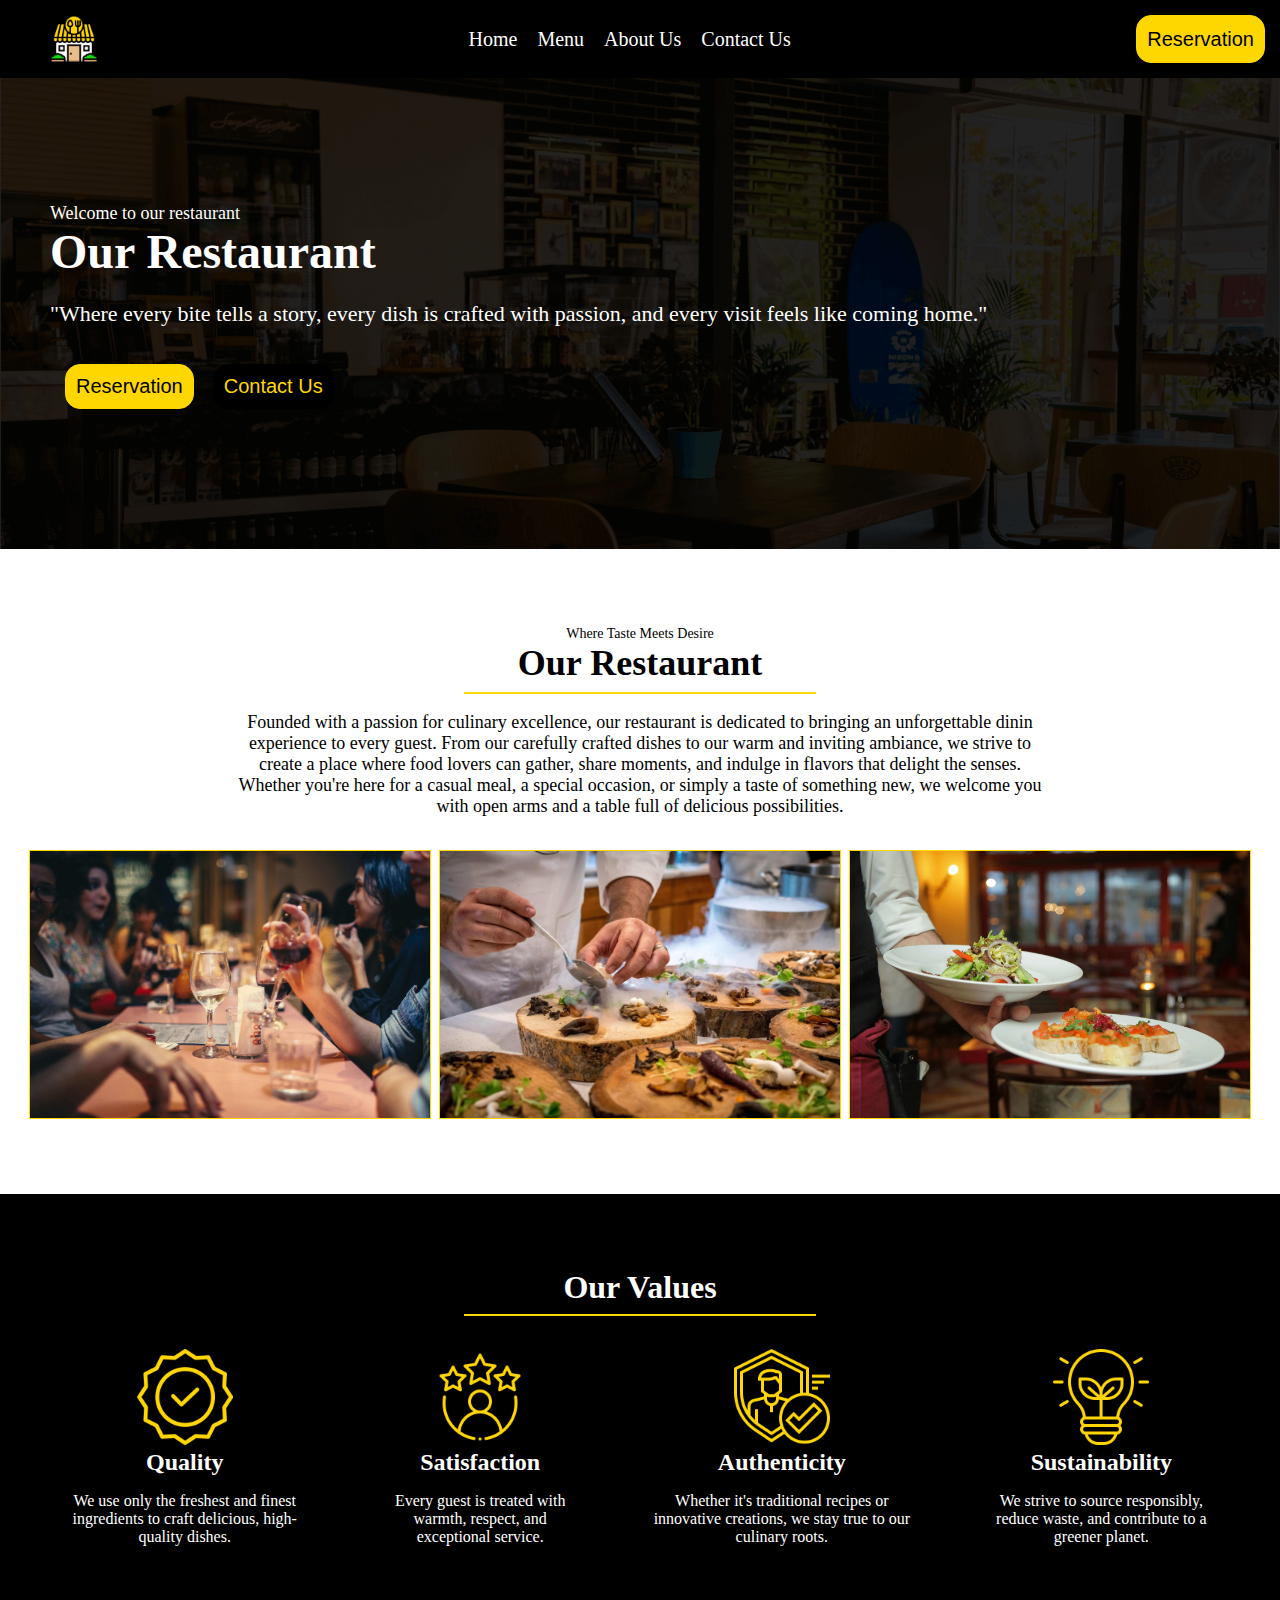
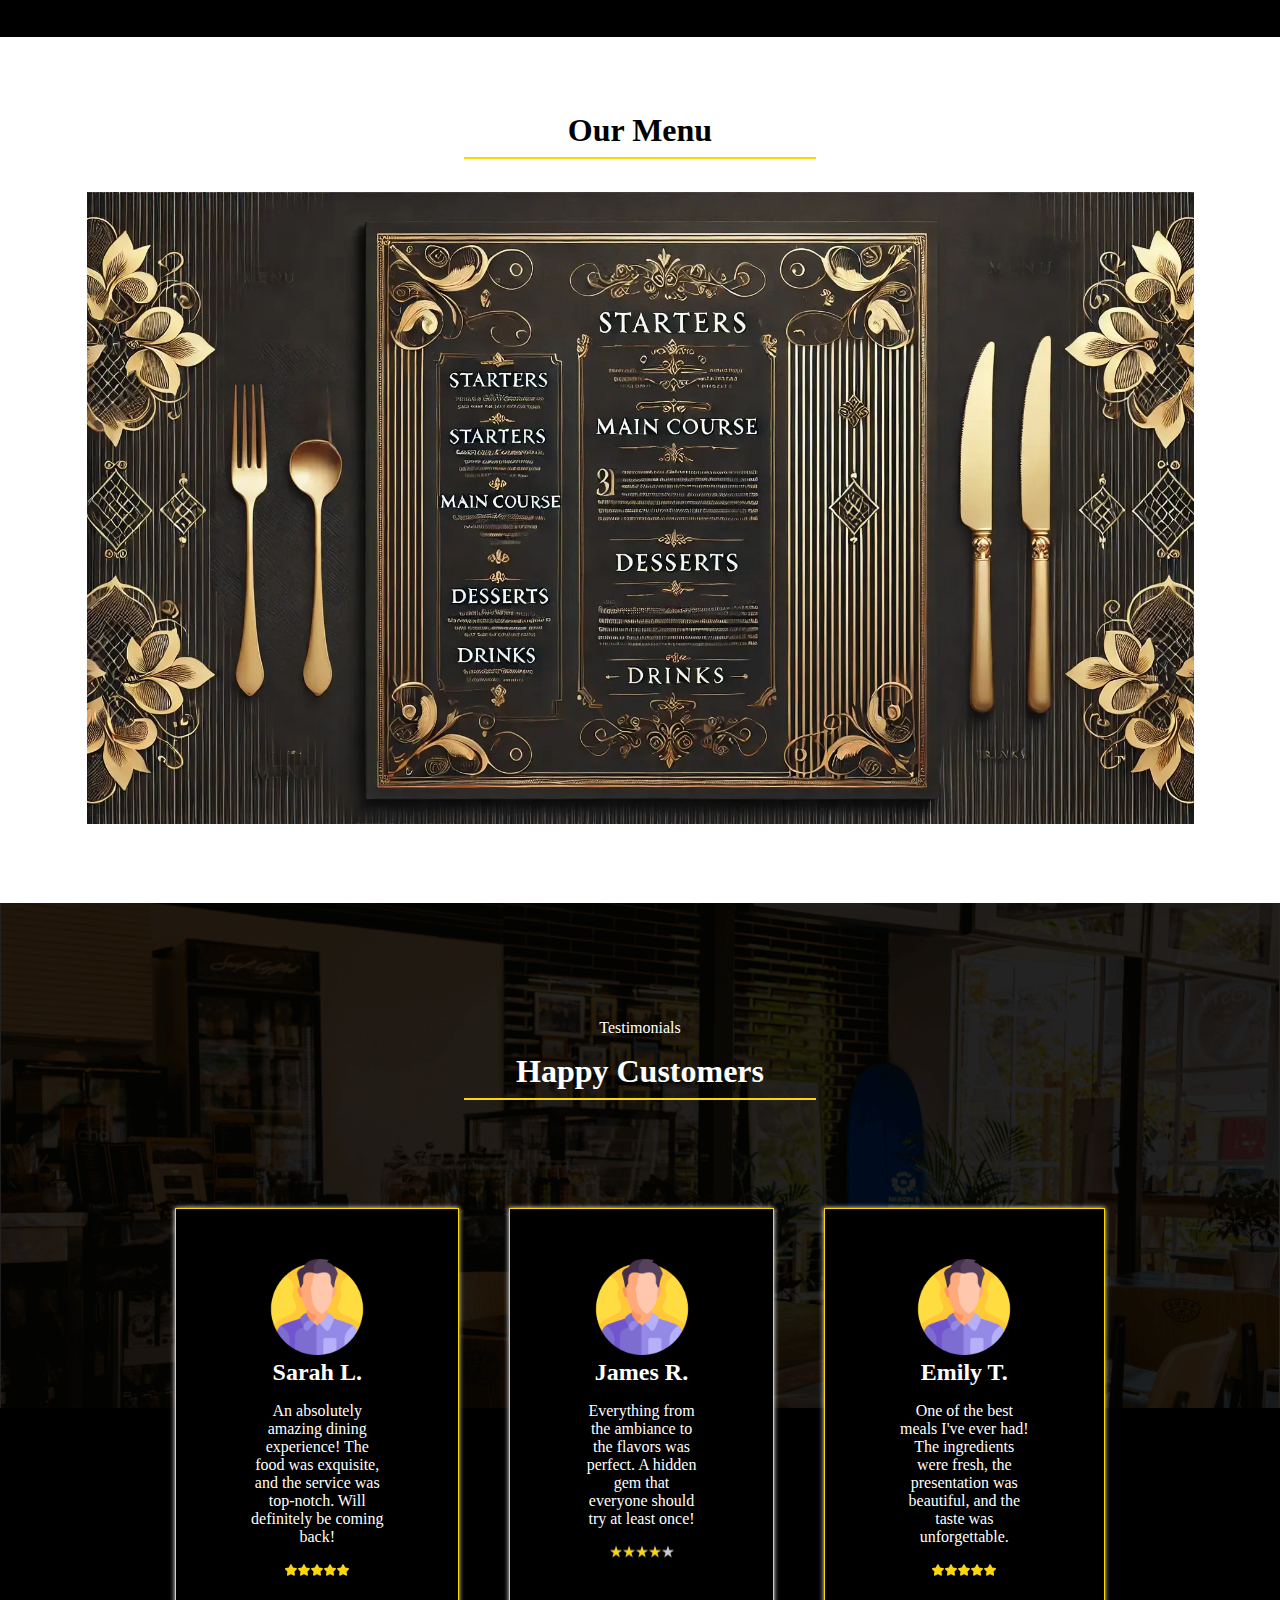
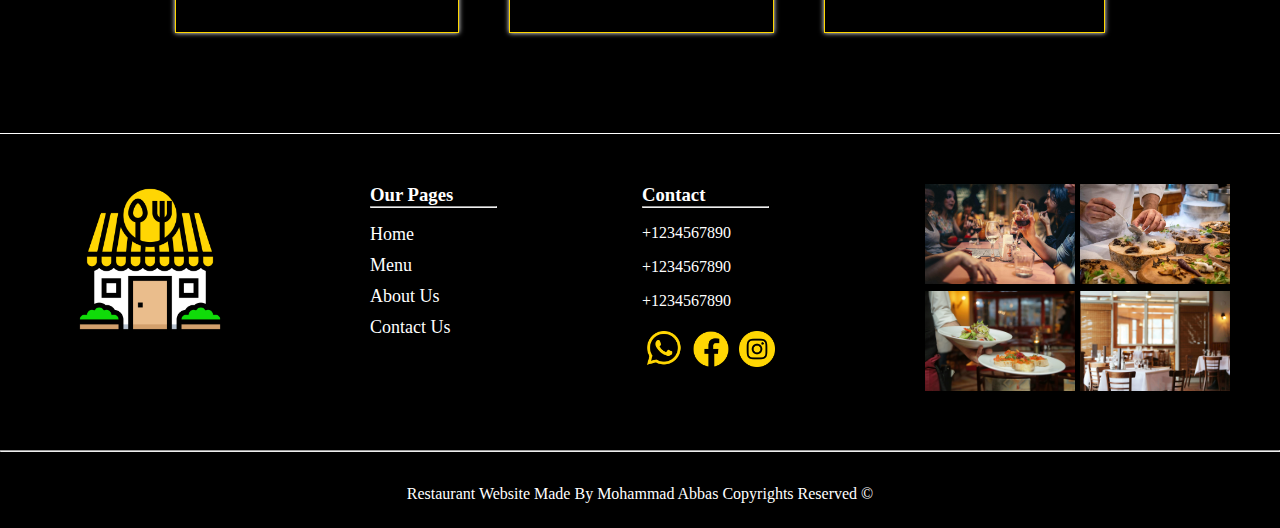
<file: index.html>
<!DOCTYPE html>
<html lang="en">

<head>
    <meta charset="UTF-8">
    <meta name="viewport" content="width=device-width, initial-scale=1.0">
    <title>Restaurant</title>
    <link rel="shortcut icon" href="Images/Site Icon.png" type="image/png">
    <link rel="stylesheet" href="style.css">
    <link rel="stylesheet" href="index.css">

</head>

<body>

    <header id="main-header"></header>

    <main>

        <div id="preloader">
            <div class="loader"></div>
        </div>

        <div id="reservation-popup"></div>


        <div id="home-main" class="main-div">
            <span>Welcome to our restaurant</span>
            <h1>Our Restaurant</h1>
            <p>"Where every bite tells a story, every dish is crafted with passion, and every
                visit feels like coming home."</p>
            <button id="res-btn">Reservation</button>
            <a href="contact.html" target="_blank" id="res-btn-link"><button id="contact-btn">Contact Us</button></a>
        </div>

        <div id="home">
            <div id="home-intro">
                <span>Where Taste Meets Desire</span>
                <h1>Our Restaurant</h1>
                <hr>
                <p>Founded with a passion for culinary
                    excellence, our
                    restaurant is dedicated to bringing an unforgettable dinin experience to every guest. From our
                    carefully crafted
                    dishes to our warm and inviting ambiance, we strive to create a place where food lovers can gather,
                    share
                    moments, and indulge in flavors that delight the senses. Whether you're here for a casual meal, a
                    special
                    occasion, or simply a taste of something new, we welcome you with open arms and a table full of
                    delicious
                    possibilities.</p>
            </div>
            <div id="images-flex">
                <img src="Images/Restaurant Img 1.jpg" alt="Restaurant Image" id="flex-img" loading="lazy">
                <img src="Images/Restaurant Img 2.jpg" alt="Restaurant Image" id="flex-img" loading="lazy">
                <img src="Images/Restaurant Img 3.jpg" alt="Restaurant Image" id="flex-img" loading="lazy">
            </div>
        </div>

        <div id="values">
            <h1>Our Values</h1>
            <hr>
            <div id="values-cards">
                <div id="value-card">
                    <img src="Images/Quality.png" alt="Quality" width="96px" loading="lazy">
                    <h1>Quality</h1>
                    <p>We use only the freshest and finest ingredients to craft delicious, high-quality dishes.</p>
                </div>
                <div id="value-card">
                    <img src="Images/Customer Satisfaction.png" alt="Customer Satisfaction" width="96px" loading="lazy">
                    <h1>Satisfaction</h1>
                    <p>Every guest is treated with warmth, respect, and exceptional service.</p>
                </div>
                <div id="value-card">
                    <img src="Images/Authenticity.png" alt="Authenticity" width="96px" loading="lazy">
                    <h1>Authenticity</h1>
                    <p>Whether it's traditional recipes or innovative creations, we stay true to our culinary roots.</p>
                </div>
                <div id="value-card">
                    <img src="Images/Sustainability.png" alt="Sustainability" width="96px" loading="lazy">
                    <h1>Sustainability</h1>
                    <p>We strive to source responsibly, reduce waste, and contribute to a greener planet.</p>
                </div>
            </div>
        </div>

        <div id="menu-sec">
            <h1>Our Menu</h1>
            <hr>
            <img src="Images/Menu.webp" alt="Menu" loading="lazy">
        </div>

        <div id="testimonials-container">
            <p>Testimonials</p>
            <h1>Happy Customers</h1>
            <hr>
        </div>

        <div class="testimonials">
            <div class="testimonial left">
                <img src="Images/User.png" alt="User" width="96px" loading="lazy">
                <h1>Sarah L.</h1>
                <p>An absolutely amazing dining experience! The food was exquisite, and the service was top-notch. Will
                    definitely be coming back!</p>
                <img src="Images/Rating 1.png" alt="Rate" loading="lazy">
            </div>
            <div class="testimonial middle">
                <img src="Images/User.png" alt="User" width="96px" loading="lazy">
                <h1>James R.</h1>
                <p>Everything from the ambiance to the flavors was perfect. A hidden gem that everyone should try at
                    least once!</p>
                <img src="Images/Rating 2.png" alt="Rate" loading="lazy">
            </div>
            <div class="testimonial right">
                <img src="Images/User.png" alt="User" width="96px" loading="lazy">
                <h1>Emily T.</h1>
                <p>One of the best meals I've ever had! The ingredients were fresh, the presentation was beautiful, and
                    the taste was unforgettable.</p>
                <img src="Images/Rating 1.png" alt="Rate" loading="lazy">
            </div>
        </div>
    </main>

    <footer id="main-footer"></footer>

    <script src="page-functionality.js"></script>

</body>

</html>
</file>
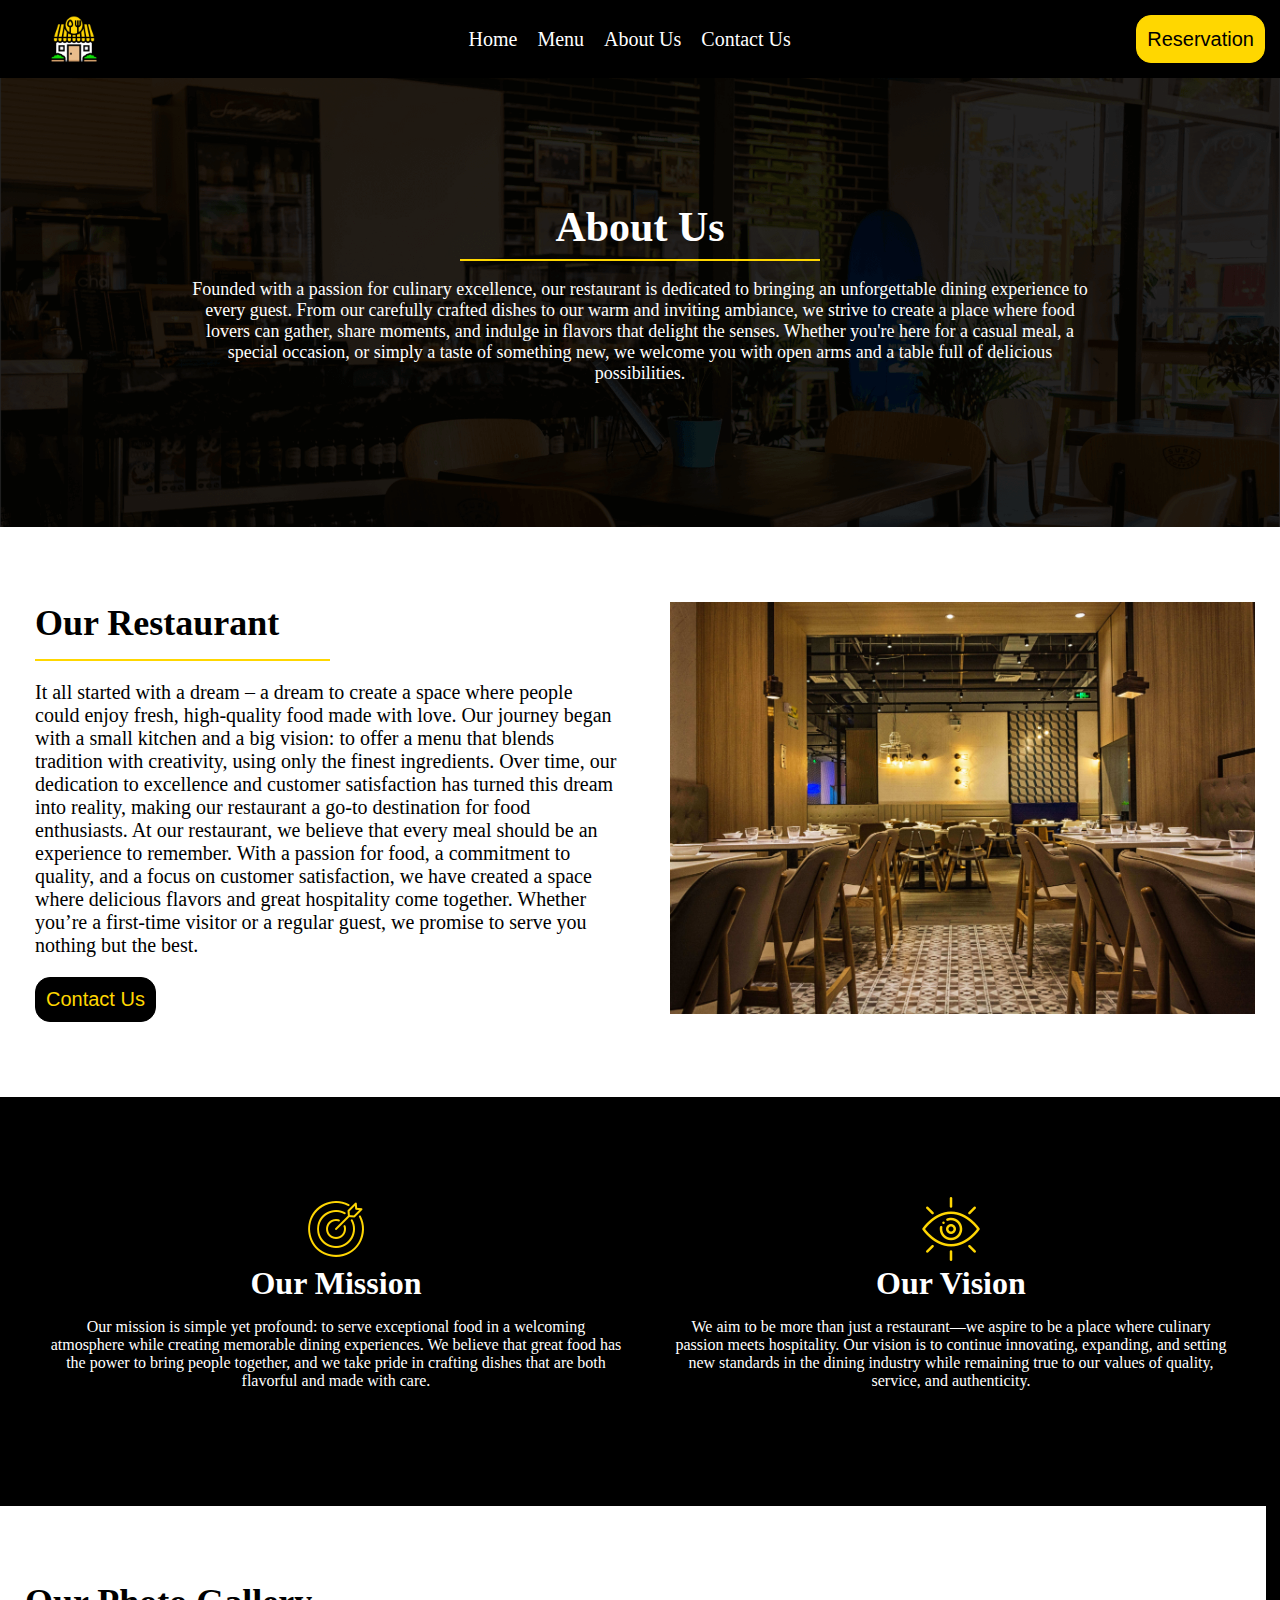
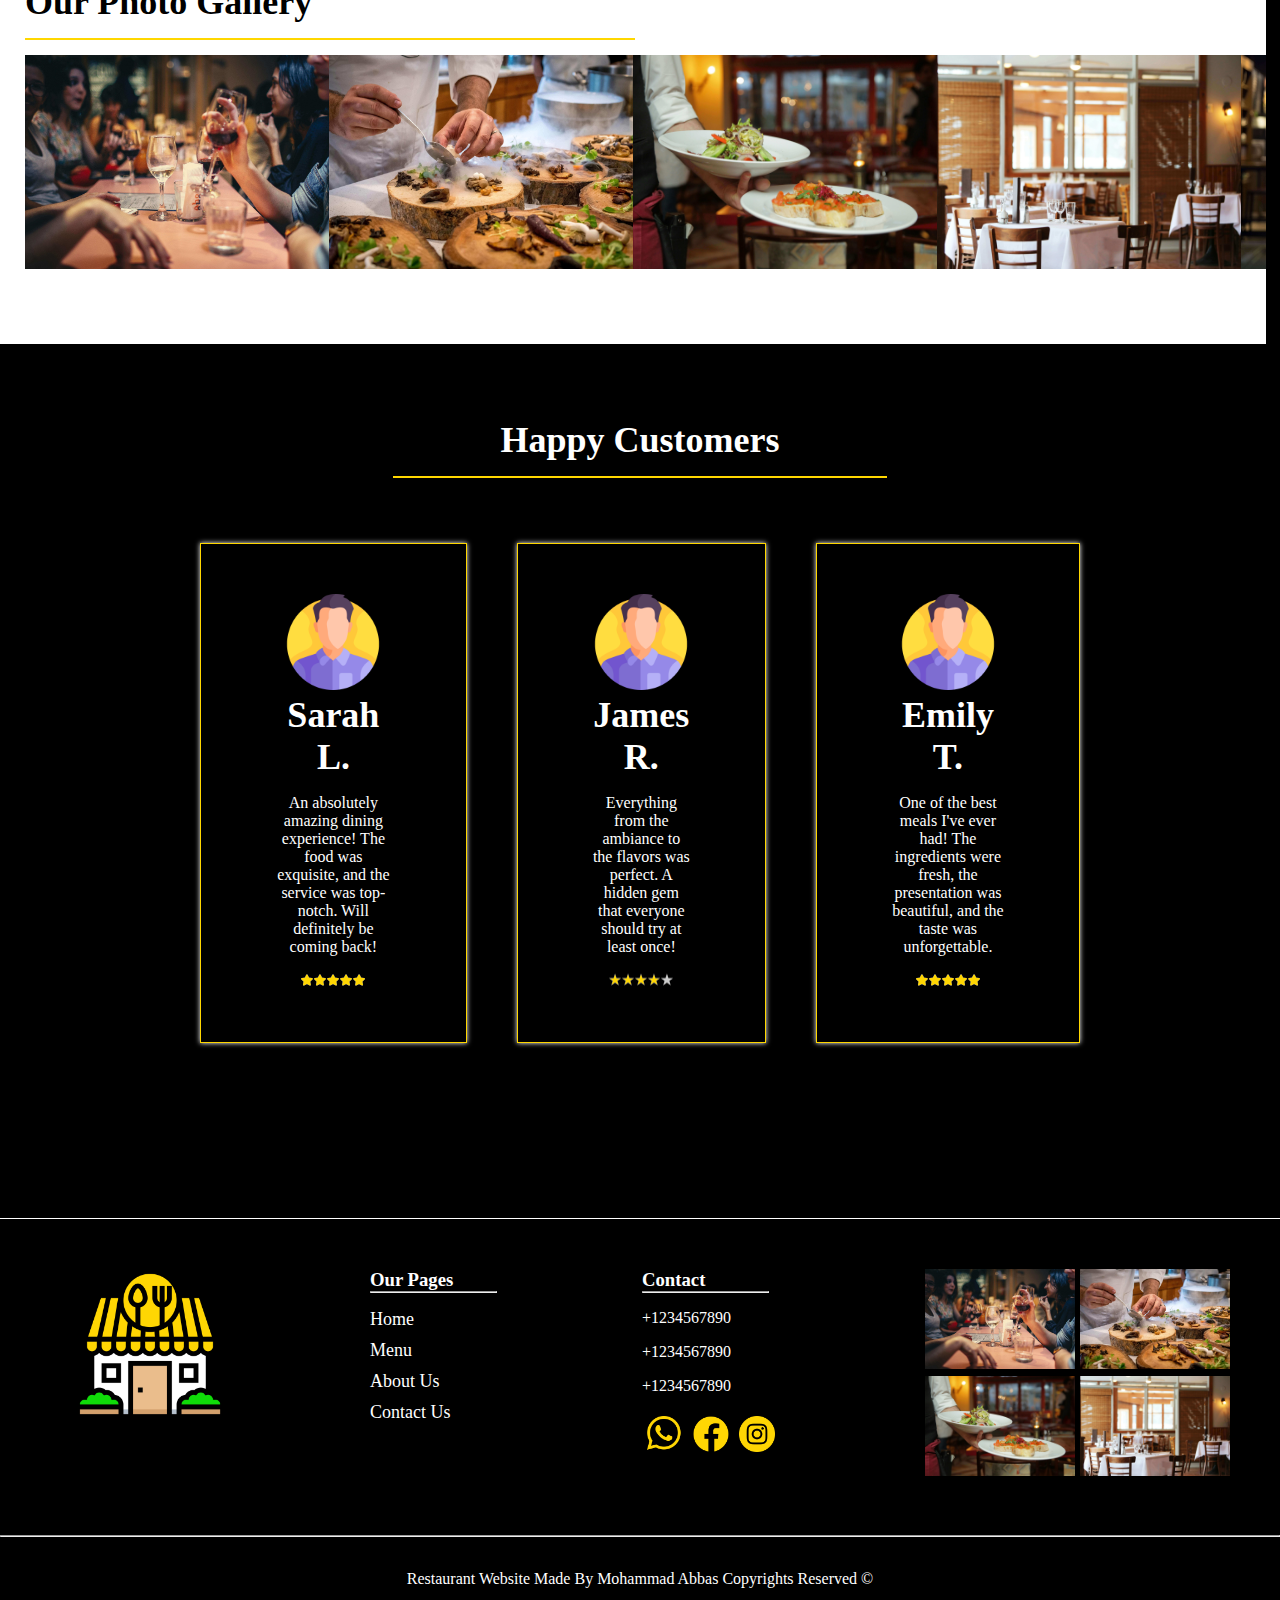
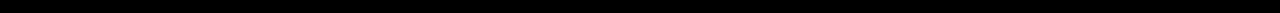
<file: about.html>
<!DOCTYPE html>
<html lang="en">

<head>
    <meta charset="UTF-8">
    <meta name="viewport" content="width=device-width, initial-scale=1.0">
    <title>Restaurant</title>
    <link rel="shortcut icon" href="Images/Site Icon.png" type="image/x-icon">
    <link rel="stylesheet" href="style.css">
    <link rel="stylesheet" href="about.css">
</head>

<body>
    <header id="main-header"></header>

    <main>

        <div id="preloader">
            <div class="loader"></div>
        </div>

        <div id="reservation-popup"></div>

        <div id="about-intro">
            <h1>About Us</h1>
            <hr>
            <p>Founded with a passion for culinary excellence, our restaurant is dedicated to bringing an unforgettable dining
            experience to every guest. From our carefully crafted dishes to our warm and inviting ambiance, we strive to create a
            place where food lovers can gather, share moments, and indulge in flavors that delight the senses. Whether you're here
            for a casual meal, a special occasion, or simply a taste of something new, we welcome you with open arms and a table
            full of delicious possibilities.</p>
        </div>

        <div id="about-main">
            <div id="about-us">
                <h1>Our Restaurant</h1>
                <hr>
                <p>It all started with a dream – a dream to create a space where people could enjoy fresh, high-quality food made with
                love. Our journey began with a small kitchen and a big vision: to offer a menu that blends tradition with creativity,
                using only the finest ingredients. Over time, our dedication to excellence and customer satisfaction has turned this
                dream into reality, making our restaurant a go-to destination for food enthusiasts. At our restaurant, we believe that every meal should be an experience to remember. With a passion for food, a commitment
                to quality, and a focus on customer satisfaction, we have created a space where delicious flavors and great hospitality
                come together. Whether you’re a first-time visitor or a regular guest, we promise to serve you nothing but the best.</p>
                <a href="contact.html"><button id="contact-btn">Contact Us</button></a>
            </div>

            <div id="about-main-img">
                <img src="Images/Restaurant Img 9.jpg" alt="Restaurant Image" width="100%">
            </div>
        </div>

        <div id="mission-vision">
            <div id="mission">
                <img src="Images/Mission.png" alt="Mission">
                <h1>
                    Our Mission
                </h1>
                <p>Our mission is simple yet profound: to serve exceptional food in a welcoming atmosphere while creating memorable dining
                experiences. We believe that great food has the power to bring people together, and we take pride in crafting dishes
                that are both flavorful and made with care.</p>
            </div>

            <div id="vision">
                <img src="Images/Vision.png" alt="Vision">
                <h1>Our Vision</h1>
                <p>We aim to be more than just a restaurant—we aspire to be a place where culinary passion meets hospitality. Our vision is
                to continue innovating, expanding, and setting new standards in the dining industry while remaining true to our values
                of quality, service, and authenticity.</p>
            </div>
        </div>

        <div class="carousel">
            <h1>Our Photo Gallery</h1>
            <hr>
            <div class="carousel-container">
                <img src="Images/Restaurant Img 1.jpg" class="carousel-item" loading="lazy">
                <img src="Images/Restaurant Img 2.jpg" class="carousel-item" loading="lazy">
                <img src="Images/Restaurant Img 3.jpg" class="carousel-item" loading="lazy">
                <img src="Images/Restaurant Img 4.jpg" class="carousel-item" loading="lazy">
                <img src="Images/Restaurant Img 5.jpg" class="carousel-item" loading="lazy">
                <img src="Images/Restaurant Img 6.jpg" class="carousel-item" loading="lazy">
                <img src="Images/Restaurant Img 7.jpg" class="carousel-item" loading="lazy">
                <img src="Images/Restaurant Img 8.jpg" class="carousel-item" loading="lazy">
                <img src="Images/Restaurant Img 9.jpg" class="carousel-item" loading="lazy">
            </div>
        </div>

        <div id="testimonials-container">
            <h1>Happy Customers</h1>
            <hr>
            <div class="testimonials">
                <div class="testimonial left">
                    <img src="Images/User.png" alt="User" width="96px" loading="lazy">
                    <h1>Sarah L.</h1>
                    <p>An absolutely amazing dining experience! The food was exquisite, and the service was top-notch. Will
                        definitely be coming back!</p>
                    <img src="Images/Rating 1.png" alt="Rate" loading="lazy">
                </div>
                <div class="testimonial middle">
                    <img src="Images/User.png" alt="User" width="96px" loading="lazy">
                    <h1>James R.</h1>
                    <p>Everything from the ambiance to the flavors was perfect. A hidden gem that everyone should try at
                        least once!</p>
                    <img src="Images/Rating 2.png" alt="Rate" loading="lazy">
                </div>
                <div class="testimonial right">
                    <img src="Images/User.png" alt="User" width="96px" loading="lazy">
                    <h1>Emily T.</h1>
                    <p>One of the best meals I've ever had! The ingredients were fresh, the presentation was beautiful, and
                        the taste was unforgettable.</p>
                    <img src="Images/Rating 1.png" alt="Rate" loading="lazy">
                </div>
            </div>
        </div>

        

    </main>

    <footer id="main-footer"></footer>

    <script src="page-functionality.js"></script>
    <script src="carousel.js"></script>
</body>

</html>
</file>
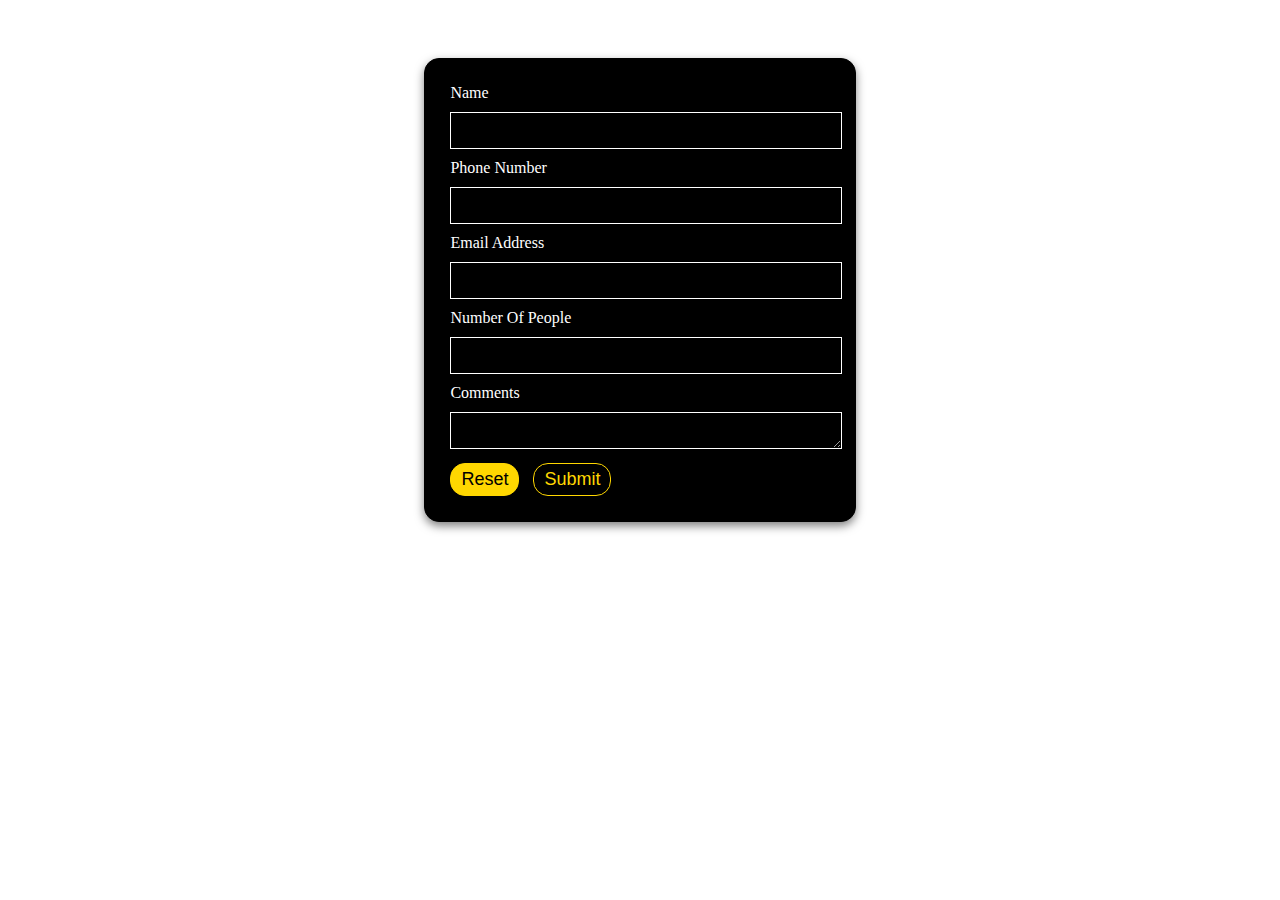
<file: contact-form.html>
<!DOCTYPE html>
<html lang="en">

<head>
    <meta charset="UTF-8">
    <meta name="viewport" content="width=device-width, initial-scale=1.0">
    <title>Form</title>
    <style>
        #form-container {
            display: flex;
            justify-content: center;
            align-items: center;
            padding: 50px 0;
        }

        #form {
            color: white;
            background-color: black;
            border-radius: 15px;
            border: 1px solid black;
            padding: 25px;
            width: 30%;
            box-shadow: 0px 4px 10px rgba(0, 0, 0, 0.5);
        }

        label {
            font-size: 16px;
        }

        .input-field {
            border: 1px solid white;
            width: 100%;
            height: 25px;
            margin: 10px 0;
            padding: 5px;
            font-size: 16px;
            color: white;
            background-color: transparent;
        }

        .input-field:focus {
            border-color: gold;
            outline: none;
        }

        #reset-btn {
            background-color: gold;
            border: 1px solid gold;
            border-radius: 15px;
            font-size: 18px;
            padding: 5px 10px;
            transition-duration: 0.5s;
        }

        #reset-btn:hover {
            background-color: black;
            border: 1px solid gold;
            color: gold;
        }

        #submit-btn {
            background-color: black;
            border: 1px solid gold;
            border-radius: 15px;
            font-size: 18px;
            padding: 5px 10px;
            transition-duration: 0.5s;
            color: gold;
            margin-left: 10px;
        }

        #submit-btn:hover {
            background-color: gold;
            border: 1px solid black;
            color: black;
        }
    </style>
</head>

<body>
    <div id="form-container">
        <form action="" method="get" id="form">
            <label for="name">Name</label>
            <input type="text" id="name" name="name" class="input-field">

            <label for="phone">Phone Number</label>
            <input type="tel" id="phone" name="phone" class="input-field">

            <label for="email-address">Email Address</label>
            <input type="email" id="email-address" name="email-address" class="input-field">

            <label for="number-of-people">Number Of People</label>
            <input type="number" id="number-of-people" name="number-of-people" class="input-field">

            <label for="text-area">Comments</label>
            <textarea id="text-area" name="comments" class="input-field" rows="5"></textarea>

            <div>
                <input type="reset" id="reset-btn" value="Reset">
                <input type="submit" id="submit-btn" value="Submit">
            </div>
        </form>
    </div>
</body>

</html>
</file>
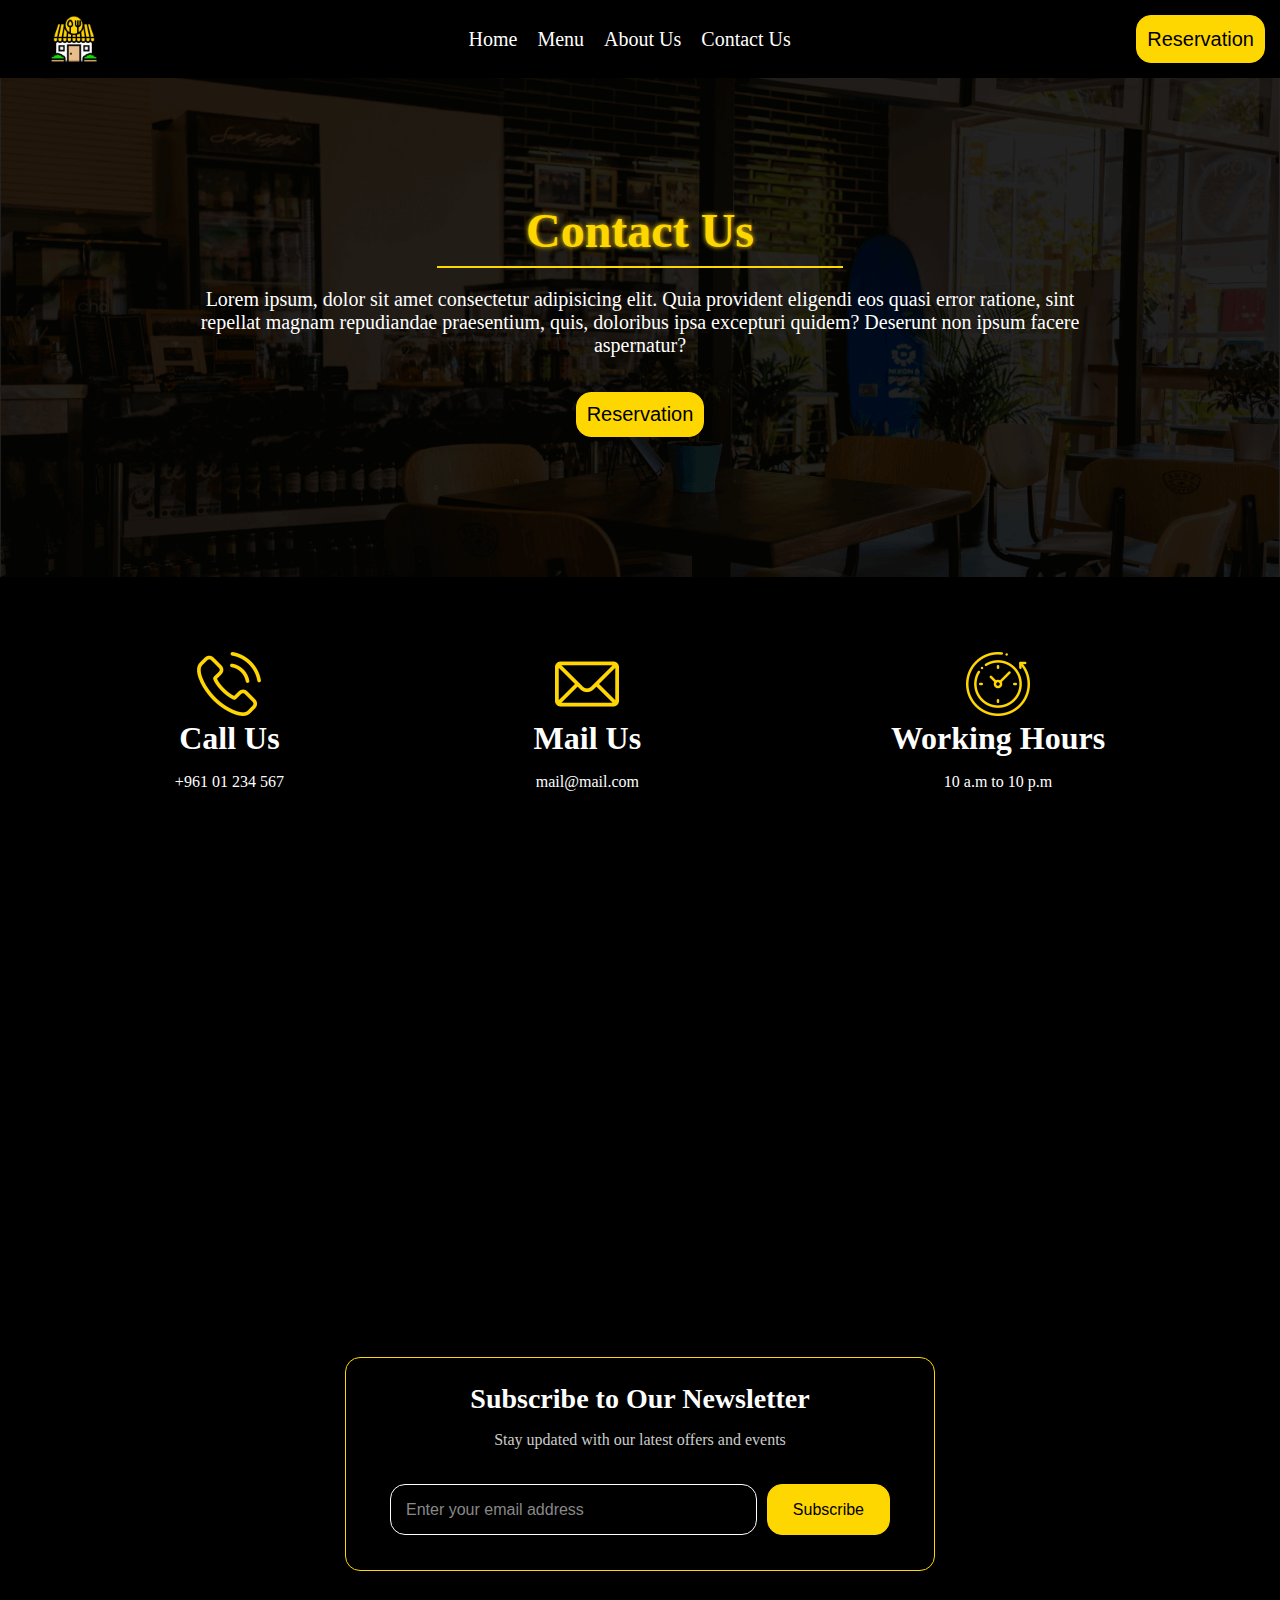
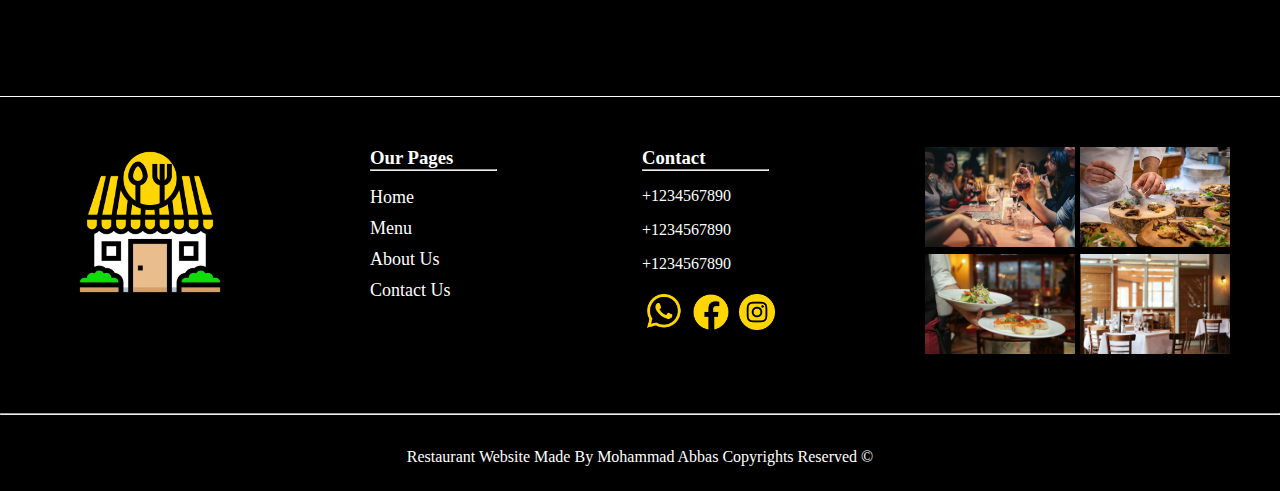
<file: contact.html>
<!DOCTYPE html>
<html lang="en">

<head>
    <meta charset="UTF-8">
    <meta name="viewport" content="width=device-width, initial-scale=1.0">
    <title>Restaurant</title>
    <link rel="shortcut icon" href="Images/Site Icon.png" type="image/x-icon">
    <link rel="stylesheet" href="style.css">
    <link rel="stylesheet" href="contact.css">
</head>

<body>
    <header id="main-header"></header>

    <main>

        <div id="preloader">
            <div class="loader"></div>
        </div>

        <div id="reservation-popup"></div>

        <div id="contact-intro">
            <h1>Contact Us</h1>
            <hr>
            <p>Lorem ipsum, dolor sit amet consectetur adipisicing elit. Quia provident eligendi eos quasi error ratione, sint repellat magnam repudiandae praesentium, quis, doloribus ipsa excepturi quidem? Deserunt non ipsum facere aspernatur?</p>
            <button id="res-btn">Reservation</button>
        </div>

        <div id="contact-info">
            <div id="contact-card">
                <img src="Images/Phone.png" alt="phone" loading="lazy">
                <h1>Call Us</h1>
                <p>+961 01 234 567</p>
            </div>
            <div id="contact-card">
                <img src="Images/Mail.png" alt="phone" loading="lazy">
                <h1>Mail Us</h1>
                <p>mail@mail.com</p>
            </div>
            <div id="contact-card">
                <img src="Images/Time.png" alt="phone" loading="lazy">
                <h1>Working Hours</h1>
                <p>10 a.m to 10 p.m</p>
            </div>
        </div>

        <div id="googleMap">
            <iframe
                src="https://www.google.com/maps/embed?pb=!1m14!1m8!1m3!1d3314.425247749219!2d35.5233883!3d33.8271424!3m2!1i1024!2i768!4f13.1!3m3!1m2!1s0x151f19cb1de15c61%3A0x2328e0617975dd48!2sLebanese%20University%20-%20Hadat%20Campus!5e0!3m2!1sen!2slb!4v1739213178138!5m2!1sen!2slb" allowfullscreen="" loading="lazy"
                referrerpolicy="no-referrer-when-downgrade"></iframe>
        </div>

        <div id="newsletter-section">
            <div id="newsletter-content">
                <h2>Subscribe to Our Newsletter</h2>
                <p>Stay updated with our latest offers and events</p>
                <form id="newsletter-form">
                    <div class="newsletter-input-group">
                        <input type="email" id="newsletter-email" name="email" class="input-field"
                            placeholder="Enter your email address">
                        <button type="submit" class="newsletter-submit">Subscribe</button>
                    </div>
                </form>
            </div>
        </div>
    </main>

    <footer id="main-footer"></footer>

    <script src="page-functionality.js"></script>
</body>

</html>
</file>
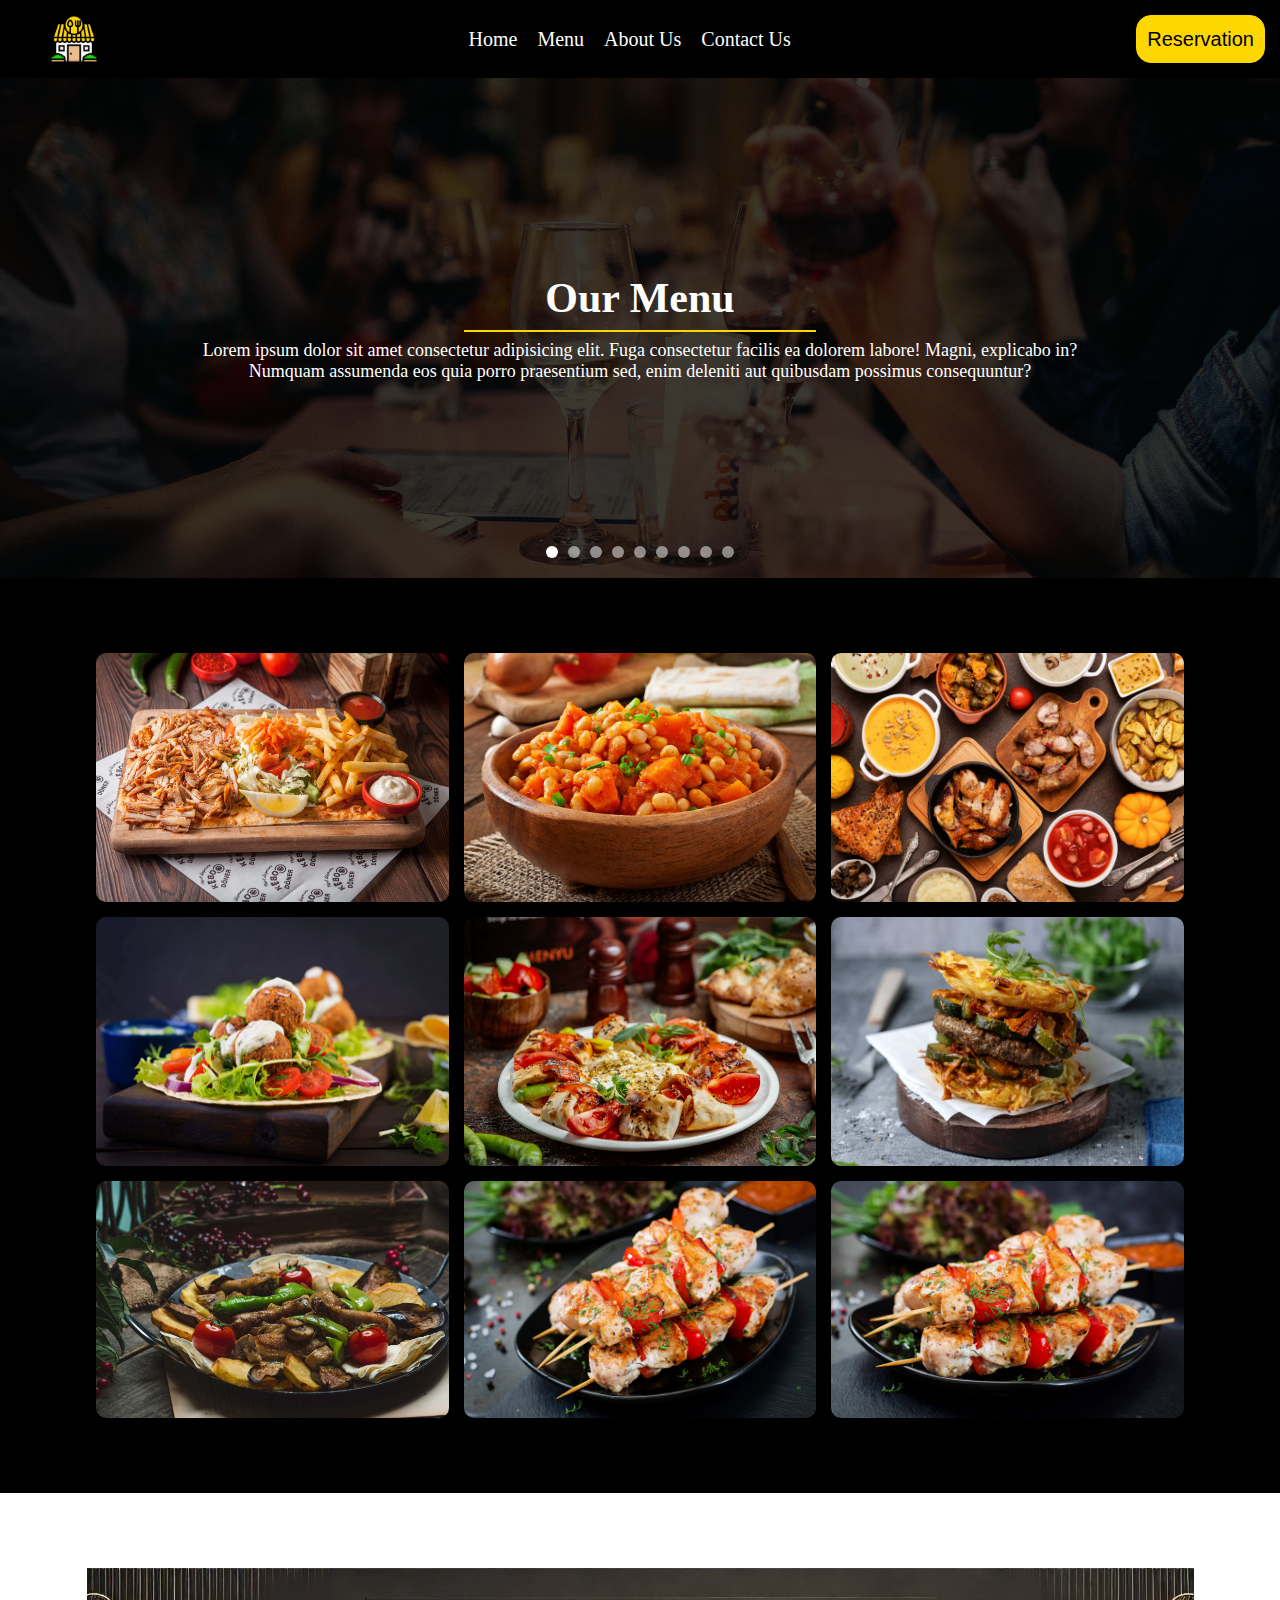
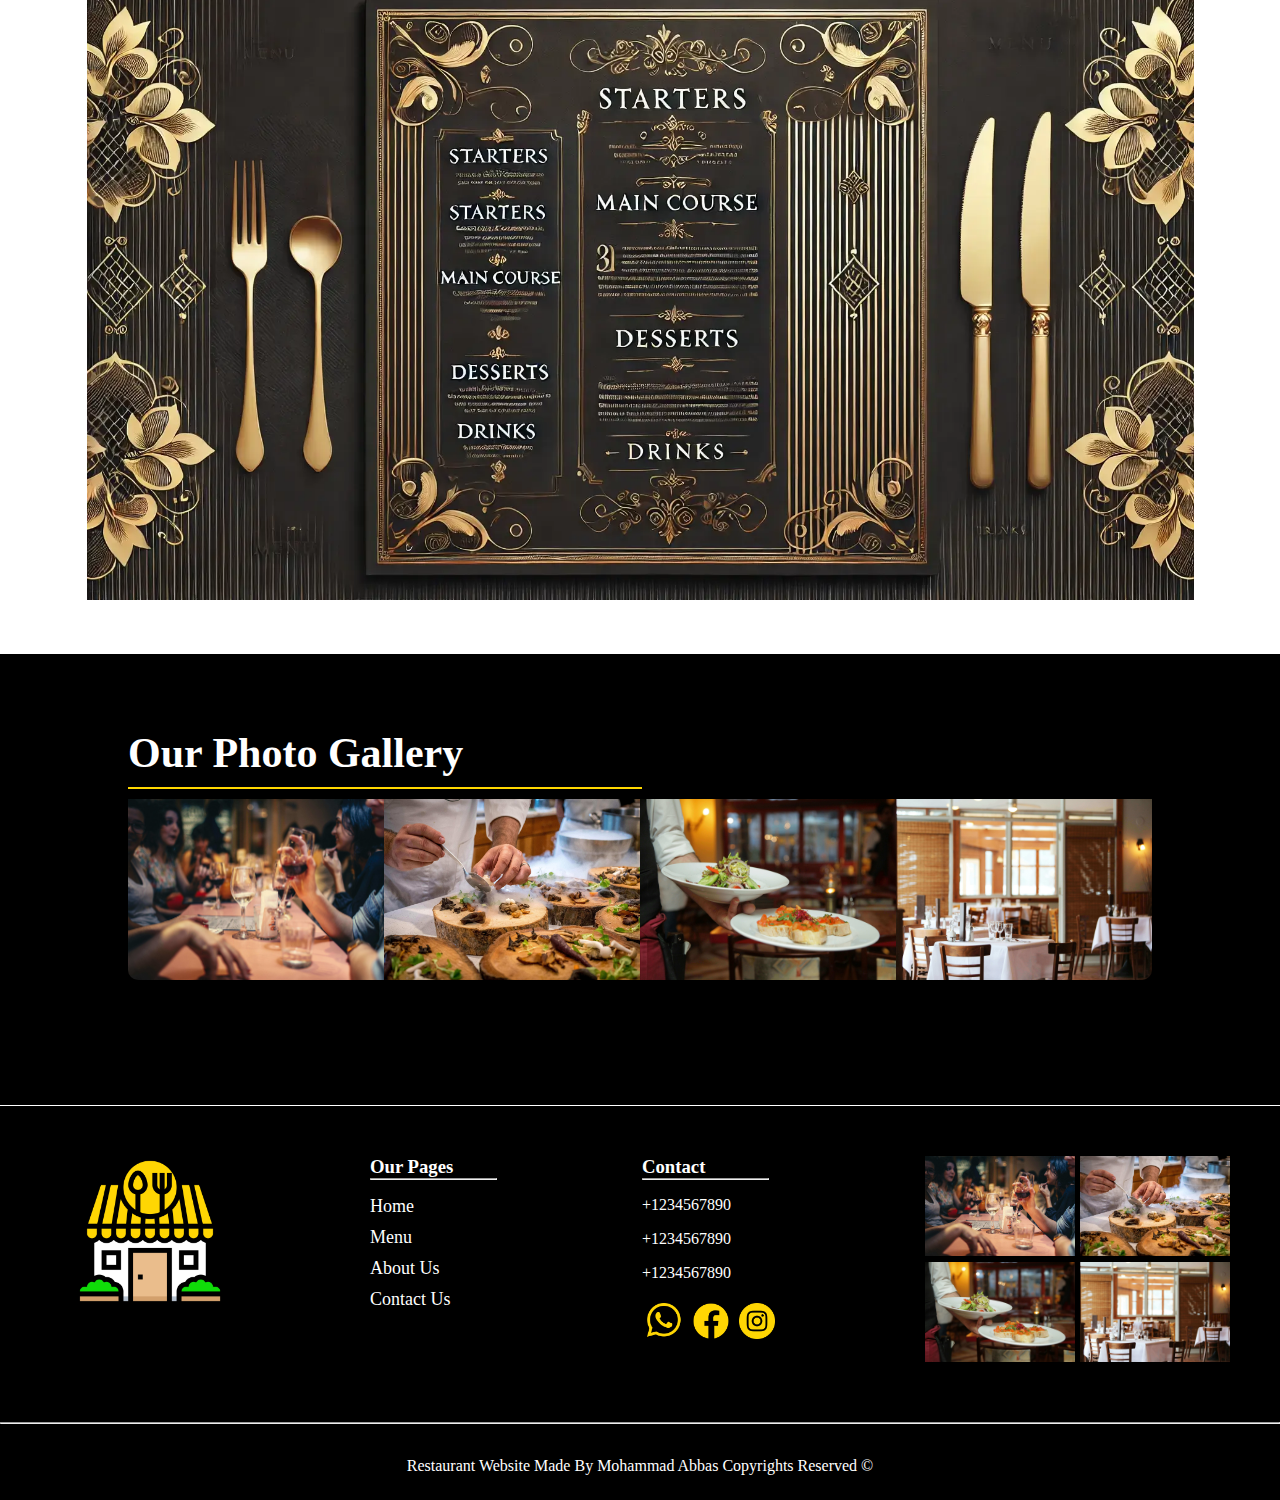
<file: menu.html>
<!DOCTYPE html>
<html lang="en">

<head>
    <meta charset="UTF-8">
    <meta name="viewport" content="width=device-width, initial-scale=1.0">
    <title>Restaurant</title>
    <link rel="shortcut icon" href="Images/Site Icon.png" type="image/x-icon">
    <link rel="stylesheet" href="style.css">
    <link rel="stylesheet" href="menu.css">
</head>

<body>
    <header id="main-header"></header>

    <main>

        <div id="preloader">
            <div class="loader"></div>
        </div>

        <div id="reservation-popup"></div>

        <div id="menu-intro">

            <div class="menu-slider">
                <img src="Images/Restaurant Img 1.jpg" class="slider-item" loading="lazy">
                <img src="Images/Restaurant Img 2.jpg" class="slider-item" loading="lazy">
                <img src="Images/Restaurant Img 3.jpg" class="slider-item" loading="lazy">
                <img src="Images/Restaurant Img 4.jpg" class="slider-item" loading="lazy">
                <img src="Images/Restaurant Img 5.jpg" class="slider-item" loading="lazy">
                <img src="Images/Restaurant Img 6.jpg" class="slider-item" loading="lazy">
                <img src="Images/Restaurant Img 7.jpg" class="slider-item" loading="lazy">
                <img src="Images/Restaurant Img 8.jpg" class="slider-item" loading="lazy">
                <img src="Images/Restaurant Img 9.jpg" class="slider-item" loading="lazy">
            </div>

            <div class="slider-bullets"></div>

            <div id="intro">
                <h1>Our Menu</h1>
                <hr>
                <p>Lorem ipsum dolor sit amet consectetur adipisicing elit. Fuga consectetur facilis ea dolorem labore! Magni, explicabo
                    in? Numquam assumenda eos quia porro praesentium sed, enim deleniti aut quibusdam possimus consequuntur?</p>
            </div>

            
        </div>

        <div id="menu-container">
            <div class="menu-item">
                <img src="Images/Item 1.jpg" alt="">
                <div class="item-descriptipn">
                    <h1>Item Name</h1>
                    <p>Lorem ipsum dolor sit amet consectetur adipisicing elit. Quidem inventore fugiat vel qui. Obcaecati eos sunt, eaque
                    aliquid ab odio esse nisi asperiores atque veritatis temporibus nemo dolorem molestiae expedita.</p>
                    <span>Price $</span>
                </div>
            </div>

            <div class="menu-item">
                <img src="Images/Item 2.jpg" alt="">
                <div class="item-descriptipn">
                    <h1>Item Name</h1>
                    <p>Lorem ipsum dolor sit amet consectetur adipisicing elit. Quidem inventore fugiat vel qui. Obcaecati eos sunt,
                        eaque
                        aliquid ab odio esse nisi asperiores atque veritatis temporibus nemo dolorem molestiae expedita.</p>
                    <span>Price $</span>
                </div>
            </div>

            <div class="menu-item">
                <img src="Images/Item 3.jpg" alt="">
                <div class="item-descriptipn">
                    <h1>Item Name</h1>
                    <p>Lorem ipsum dolor sit amet consectetur adipisicing elit. Quidem inventore fugiat vel qui. Obcaecati eos sunt,
                        eaque
                        aliquid ab odio esse nisi asperiores atque veritatis temporibus nemo dolorem molestiae expedita.</p>
                    <span>Price $</span>
                </div>
            </div>

            <div class="menu-item">
                <img src="Images/Item 4.jpg" alt="">
                <div class="item-descriptipn">
                    <h1>Item Name</h1>
                    <p>Lorem ipsum dolor sit amet consectetur adipisicing elit. Quidem inventore fugiat vel qui. Obcaecati eos sunt,
                        eaque
                        aliquid ab odio esse nisi asperiores atque veritatis temporibus nemo dolorem molestiae expedita.</p>
                    <span>Price $</span>
                </div>
            </div>

            <div class="menu-item">
                <img src="Images/Item 5.jpg" alt="">
                <div class="item-descriptipn">
                    <h1>Item Name</h1>
                    <p>Lorem ipsum dolor sit amet consectetur adipisicing elit. Quidem inventore fugiat vel qui. Obcaecati eos sunt,
                        eaque
                        aliquid ab odio esse nisi asperiores atque veritatis temporibus nemo dolorem molestiae expedita.</p>
                    <span>Price $</span>
                </div>
            </div>

            <div class="menu-item">
                <img src="Images/Item 6.jpg" alt="">
                <div class="item-descriptipn">
                    <h1>Item Name</h1>
                    <p>Lorem ipsum dolor sit amet consectetur adipisicing elit. Quidem inventore fugiat vel qui. Obcaecati eos sunt,
                        eaque
                        aliquid ab odio esse nisi asperiores atque veritatis temporibus nemo dolorem molestiae expedita.</p>
                    <span>Price $</span>
                </div>
            </div>

            <div class="menu-item">
                <img src="Images/Item 7.jpg" alt="">
                <div class="item-descriptipn">
                    <h1>Item Name</h1>
                    <p>Lorem ipsum dolor sit amet consectetur adipisicing elit. Quidem inventore fugiat vel qui. Obcaecati eos sunt,
                        eaque
                        aliquid ab odio esse nisi asperiores atque veritatis temporibus nemo dolorem molestiae expedita.</p>
                    <span>Price $</span>
                </div>
            </div>

            <div class="menu-item">
                <img src="Images/Item 8.jpg" alt="">
                <div class="item-descriptipn">
                    <h1>Item Name</h1>
                    <p>Lorem ipsum dolor sit amet consectetur adipisicing elit. Quidem inventore fugiat vel qui. Obcaecati eos sunt,
                        eaque
                        aliquid ab odio esse nisi asperiores atque veritatis temporibus nemo dolorem molestiae expedita.</p>
                    <span>Price $</span>
                </div>
            </div>

            <div class="menu-item">
                <img src="Images/Item 9.jpg" alt="">
                <div class="item-descriptipn">
                    <h1>Item Name</h1>
                    <p>Lorem ipsum dolor sit amet consectetur adipisicing elit. Quidem inventore fugiat vel qui. Obcaecati eos sunt,
                        eaque
                        aliquid ab odio esse nisi asperiores atque veritatis temporibus nemo dolorem molestiae expedita.</p>
                    <span>Price $</span>
                </div>
            </div>
        </div>

        <div id="menu-sec">
            <img src="Images/Menu.webp" alt="Menu" loading="lazy">
        </div>


        <div class="carousel">
            <h1>Our Photo Gallery</h1>
            <hr>
            <div class="carousel-container">
                <img src="Images/Restaurant Img 1.jpg" class="carousel-item" loading="lazy">
                <img src="Images/Restaurant Img 2.jpg" class="carousel-item" loading="lazy">
                <img src="Images/Restaurant Img 3.jpg" class="carousel-item" loading="lazy">
                <img src="Images/Restaurant Img 4.jpg" class="carousel-item" loading="lazy">
                <img src="Images/Restaurant Img 5.jpg" class="carousel-item" loading="lazy">
                <img src="Images/Restaurant Img 6.jpg" class="carousel-item" loading="lazy">
                <img src="Images/Restaurant Img 7.jpg" class="carousel-item" loading="lazy">
                <img src="Images/Restaurant Img 8.jpg" class="carousel-item" loading="lazy">
                <img src="Images/Restaurant Img 9.jpg" class="carousel-item" loading="lazy">
            </div>
        </div>

    </main>

    <footer id="main-footer"></footer>

    <script src="page-functionality.js"></script>
    <script src="menu-slider.js"></script>
    
</body>

</html>
</file>
<file: style.css>
body {
    margin: 0;
    padding: 0;
    min-height: 100vh;
    background-color: black
}

#preloader {
    position: fixed;
    top: 0;
    left: 0;
    width: 100%;
    height: 100%;
    background-color: black;
    display: flex;
    justify-content: center;
    align-items: center;
    z-index: 9999;
    transition: opacity 0.5s ease-out;
}

.loader {
    width: 50px;
    height: 50px;
    border: 5px solid #ffffff;
    border-top: 5px solid gold;
    border-radius: 50%;
    animation: spin 1s linear infinite;
}

body.loading {
    overflow: hidden;
}

#preloader.fade-out {
    opacity: 0;
    pointer-events: none;
}

h1,
h2,
h3,
h3,
h4,
h5,
h6 {
    padding: 0 !important;
    margin: 0 !important;
}

header {
    display: flex;
    justify-content: space-between;
    background-color: black;
    color: white;
    overflow: hidden;
    width: 100%;
    transform: translateY(0);
}

#hamburger {
    display: none;
    font-size: 30px;
    background: none;
    border: none;
    color: white;
    cursor: pointer;
    position: absolute;
    top: 15px;
    right: 15px;
}

#nav-menu {
    display: flex;
    list-style: none;
    justify-content: center;
    align-items: center;
}

#nav-item {
    margin: 10px;
    font-size: 20px;
}

#nav-item:hover {
    transform: translateY(-5px);
    transition-duration: 0.5s;
}

#nav-link {
    text-decoration: none;
    color: white;
    cursor: pointer;
}

#nav-link:hover {
    color: gold;
}

#res-btn {
    margin: 15px 15px;
    background-color: gold;
    font-size: 20px;
    border: 1px solid gold;
    border-radius: 15px;
    padding: 10px;
    cursor: pointer;

}

#res-btn:hover {
    background-color: black;
    color: gold;
    font-size: 20px;
    border: 1px solid gold;
    border-radius: 15px;
    transition-duration: 0.7s;
}

#contact-btn {
    background-color: black;
    color: gold;
    font-size: 20px;
    border: 1px solid black;
    border-radius: 15px;
    padding: 10px;
    cursor: pointer;
}

#contact-btn:hover {
    background-color: gold;
    color: black;
    font-size: 20px;
    border: 1px solid black;
    transition-duration: 0.7s;
}

.sticky-header {
    display: flex;
    justify-content: space-between;
    background-color: black;
    color: white;
    position: fixed;
    z-index: 4;
    width: 95%;
    left: 2.5%;
    border-radius: 15px;
    transform: translateY(10px);
}

#reservation-popup {
    display: none;
    position: fixed;
    z-index: 4;
    left: 0;
    top: 0;
    width: 100%;
    height: 100%;
    overflow: auto;
    background-color: rgba(0, 0, 0, 0.7);
    padding-top: 100px;
}

.close-btn {
    color: white;
    font-size: 40px;
    font-weight: bold;
    position: absolute;
    right: 25px;
    cursor: pointer;
}

.close-btn:hover {
    color: gold;
}

#form {
    color: white;
    background-color: black;
    border-radius: 15px;
    border: 1px solid black;
    padding: 50px 50px;
    box-shadow: 0px 0px 5px gold;
    display: grid;
    grid-template-columns: 50% 50%;
    column-gap: 50px;
    margin: 5% 15%;
}

label {
    font-size: 16px;
}

.input-field {
    border: 1px solid white;
    width: 85%;
    height: 25px;
    margin: 10px 0;
    padding: 5px;
    font-size: 16px;
    color: white;
    background-color: transparent;
}

.input-field:focus {
    border-color: gold;
    outline: none;
}

#reset-btn {
    background-color: gold;
    border: 1px solid gold;
    border-radius: 15px;
    font-size: 18px;
    padding: 5px 10px;
    transition-duration: 0.5s;
}

#reset-btn:hover {
    background-color: black;
    border: 1px solid gold;
    color: gold;
}

#submit-btn {
    background-color: black;
    border: 1px solid gold;
    border-radius: 15px;
    font-size: 18px;
    padding: 5px 10px;
    transition-duration: 0.5s;
    color: gold;
    margin-left: 10px;
}

#submit-btn:hover {
    background-color: gold;
    border: 1px solid black;
    color: black;
}

#nav-img {
    height: 48px;
    margin-top: 15px;
    margin-bottom: 15px;
    margin-left: 50px;
    cursor: pointer;
}

#nav-img:hover {
    transform: rotate(10deg);
    transition-duration: 0.7s;
}

main {
    padding-bottom: 50px;
    display: block;
    width: 100%;
    height: 100%;
}

footer {
    background-color: black;
    color: white;
    border-top: 1px solid white;
}

#footer-1 {
    display: flex;
    flex-direction: row;
    justify-content: space-between;
    overflow: hidden;
    width: 100%;
    position: relative;
    bottom: 0;
    padding-top: 50px;
    padding-bottom: 50px;
}

#footer-res-logo {
    width: 150px;
    margin-left: 75px;
}

#footer-res-img {
    width: 150px;
}

#footer-res-img:hover {
    scale: 1.1;
}

#res-imgs {
    display: grid;
    grid-template-columns: 150px 150px;
    column-gap: 5px;
    row-gap: 5px;
    padding-right: 50px;
}

#footer-heading {
    color: white;
}

h1 {
    margin: 25px;
}

#footer-menu {
    list-style: none;
    padding: 0;
}

#footer-link {
    text-decoration: none;
    color: white;
    font-size: 18px;
    cursor: pointer;
}

#footer-link:hover {
    color: gold;
}

#footer-hr {
    margin: 0;
    width: 125px;
}

#footer-item {
    margin-top: 10px;
}

#footer-item:hover {
    margin-top: 10px;
    transform: translateX(+5px);
    transition-duration: 0.5s;
}

#footer-socials {
    display: flex;
    flex-direction: row;
    list-style: none;
    padding: 0;
}

#footer-social-icon {
    width: 36px;
    margin: 5px;
    cursor: pointer;
}

#footer-social-icon:hover {
    transform: translateY(-5px);
    transition-duration: 0.5s;
}

#footer-p:hover {
    color: gold;
    transition-duration: 0.7s;
    cursor: pointer;
}

#copyrights {
    display: flex;
    justify-content: center;
    align-items: center;
    padding-top: 25px;
    padding-bottom: 25px;
    font-size: 16px;
}

/*Animations*/
@keyframes spin {
    0% {
        transform: rotate(0deg);
    }

    100% {
        transform: rotate(360deg);
    }
}


@media only screen and (max-width: 768px) {
    header {
        display: flex;
        justify-content: space-between;
        background-color: black;
        color: white;
        overflow: hidden;
        width: 100%;
        transform: translateY(0);
    }

    #nav-menu {
        display: none;

    }

    #nav-menu.active {
        display: flex;
        flex-direction: column;
        background-color: black;
        flex-direction: column;
        justify-content: center;
        align-items: center;
        padding: 15% 15% 15% 0;
        width: 100%;

    }

    #hamburger {
        display: block;
    }

    #hamburger:hover {
        color: gold;
    }

    #nav-img {
        display: block;
    }

    .res-btn-nav {
        display: none;

    }

    .res-btn-nav.active {
        display: block;
        margin: 0;
        background-color: gold;
        font-size: 20px;
        border: 1px solid gold;
        border-radius: 15px;
        padding: 10px;
        cursor: pointer;
        position: absolute;
        top: 75%;
        left: 37%;

    }

    #res-btn:hover {
        background-color: black;
        color: gold;
        font-size: 20px;
        border: 1px solid gold;
        border-radius: 15px;
        transition-duration: 0.7s;
    }


    .close-btn {
        color: white;
        font-size: 40px;
        font-weight: bold;
        position: absolute;
        right: 25px;
        top: 5px;
        cursor: pointer;
    }

    #form {
        color: white;
        background-color: black;
        border-radius: 15px;
        border: 1px solid black;
        padding: 25px 25px;
        box-shadow: 0px 0px 5px gold;
        display: flex;
        flex-direction: column;
        margin: -7% 5% 0 5%;
    }

    label {
        font-size: 16px;
    }

    .input-field {
        border: 1px solid white;
        width: 85%;
        height: 25px;
        margin: 10px 0;
        padding: 5px;
        font-size: 16px;
        color: white;
        background-color: transparent;
    }

    .input-field:focus {
        border-color: gold;
        outline: none;
    }

    #reset-btn {
        background-color: gold;
        border: 1px solid gold;
        border-radius: 15px;
        font-size: 18px;
        padding: 5px 10px;
        transition-duration: 0.5s;
    }

    #reset-btn:hover {
        background-color: black;
        border: 1px solid gold;
        color: gold;
    }

    #submit-btn {
        background-color: black;
        border: 1px solid gold;
        border-radius: 15px;
        font-size: 18px;
        padding: 5px 10px;
        transition-duration: 0.5s;
        color: gold;
        margin-left: 10px;
    }

    #submit-btn:hover {
        background-color: gold;
        border: 1px solid black;
        color: black;
    }

    footer {
        background-color: black;
        color: white;
        border-top: 1px solid white;
    }

    #footer-1 {
        display: grid;
        text-align: center;
        overflow: hidden;
        width: 80%;
        position: relative;
        bottom: 0;
        padding: 50px 50px;
        row-gap: 15px;
    }

    #footer-res-logo {
        width: 35%;
        margin-left: 0px;
    }

    #footer-res-img {
        width: 75%;
    }

    #footer-res-img:hover {
        scale: 1.1;
    }

    #res-imgs {
        display: flex;
        flex-direction: column;
        align-items: center;
        column-gap: 0px;
        row-gap: 10px;
        padding-right: 0px;
        margin: auto;
    }

    #footer-heading {
        color: white;
    }

    h1 {
        margin: 25px;
    }

    #footer-menu {
        list-style: none;
        padding: 0;
    }

    #footer-link {
        text-decoration: none;
        color: white;
        font-size: 18px;
        cursor: pointer;
    }

    #footer-link:hover {
        color: gold;
    }

    #footer-hr {
        margin: 10px auto;
        width: 100px;
    }

    #footer-item {
        margin-top: 10px;
    }

    #footer-item:hover {
        margin-top: 0px;
        transform: translateX(+5px);
        transition-duration: 0.5s;
    }

    #footer-socials {
        display: flex;
        flex-direction: row;
        justify-content: center;
        list-style: none;
        padding: 0;
    }

    #footer-social-icon {
        width: 36px;
        margin: 5px;
        cursor: pointer;
    }

    #footer-social-icon:hover {
        transform: translateY(-5px);
        transition-duration: 0.5s;
    }

    #footer-p:hover {
        color: gold;
        transition-duration: 0.7s;
        cursor: pointer;
    }

    #copyrights {
        display: flex;
        justify-content: center;
        align-items: center;
        padding-top: 25px;
        padding-bottom: 25px;
        font-size: 16px;
    }
}
</file>
<file: index.css>
#home-main {
    padding-left: 50px;
    background-image: url("Images/Home Main Img.png");
    color: white;
    background-position: center;
    background-repeat: no-repeat;
    background-size: cover;
}

.main-div {
    padding-top: 125px;
    padding-bottom: 125px;
}

#home {
    padding-top: 75px;
    padding-bottom: 75px;
    background-color: white;
}

#home-main span {
    font-size: 18px;
}

#home-main h1 {
    font-size: 48px;
}

#home-main p {
    font-size: 22px;
}

#home-intro {
    text-align: center;
    padding-left: 75px;
    padding-right: 75px;
}

#home-intro span {
    font-size: 14px;
    margin-bottom: -.3em;
}

#home-intro h1 {
    font-size: 36px;
}

#home-intro hr {
    border: 1px solid gold;
    padding: 0;
    width: 350px;
}

#home-intro p {
    margin-left: 9em;
    margin-right: 9em;
    font-size: 18px;
}

#images-flex {
    display: flex;
    flex-direction: row;
    justify-content: space-around;
    padding-top: 15px;
    padding-left: 25px;
    padding-right: 25px;
}

#flex-img {
    width: 400px;
    border: 1px solid gold;
}

#flex-img:hover {
    transform: scale(1.1);
}

#values {
    text-align: center;
    padding-top: 75px;
    padding-bottom: 75px;
    padding-left: 25px;
    padding-right: 25px;
    color: white;
    background-color: black;
}

#values hr {
    border: 1px solid gold;
    padding: 0;
    width: 350px;
}

#values-cards {
    padding-top: 25px;
    display: flex;
    flex-direction: row;
    justify-content: space-between;
    vertical-align: middle;
}

#value-card {
    padding-left: 35px;
    padding-right: 35px;
}

#value-card h1 {
    font-size: 24px;
}

#menu-sec {
    text-align: center;
    padding: 75px 25px 75px 25px;
    background-color: white;
}

#menu-sec hr {
    border: 1px solid gold;
    padding: 0;
    width: 350px;
}

#menu-sec img {
    width: 90%;
    padding-top: 25px;
}

#testimonials-container {
    padding: 100px 25px 300px 25px;
    background-image: url("Images/Home Main Img.png");
    background-position: center;
    background-repeat: no-repeat;
    background-size: cover;
    color: white;
    text-align: center;
}

#testimonials-container hr {
    border: 1px solid gold;
    padding: 0;
    width: 350px;
}

.testimonials {
    display: flex;
    flex-direction: row;
    justify-content: space-around;
    padding: 50px 150px;
    margin-top: -250px;
}

.testimonial {
    text-align: center;
    padding: 50px 75px;
    background-color: black;
    color: white;
    border: 1px solid gold;
    margin: 0px 25px;
    box-shadow: 0px 0px 5px white;
}

.testimonial h1 {
    font-size: 24px;
}

@media only screen and (max-width:768px) {
    #home-main {
        padding-left: 25px;
        padding-right: 25px;
        background-image: url("Images/Home Main Img.png");
        color: white;
        background-position: center;
        background-repeat: no-repeat;
        background-size: cover;
    }

    .main-div {
        padding-top: 100px;
        padding-bottom: 100px;
    }

    #home {
        padding-top: 0px;
        padding-bottom: 0px;
        background-color: white;
    }

    #home-main span {
        font-size: 18px;
    }

    #home-main h1 {
        font-size: 48px;
    }

    #home-main p {
        font-size: 22px;
    }

    #home-intro {
        text-align: left;
        padding: 25px 50px;
    }

    #home-intro span {
        font-size: 14px;
        margin-bottom: -.3em;
    }

    #home-intro h1 {
        font-size: 36px;
    }

    #home-intro hr {
        border: 1px solid gold;
        padding: 0;
        margin: 0;
        width: 350px;
    }

    #home-intro p {
        font-size: 18px;
        padding: 0;
        margin: 15px 25px 15px 0;
    }

    #images-flex {
        display: flex;
        flex-direction: column;
        justify-content: space-around;
        align-items: center;
        padding: 15px 25px;
        gap: 10px;
    }

    #flex-img {
        width: 85%;
        border: 1px solid gold;
    }

    #flex-img:hover {
        transform: scale(1.1);
    }

    #values {
        text-align: center;
        padding: 75px 25px;
        color: white;
        background-color: black;
    }

    #values hr {
        border: 1px solid gold;
        padding: 0;
        width: 350px;
    }

    #values-cards {
        padding-top: 25px;
        display: grid;
        justify-content: space-between;
        vertical-align: middle;
    }

    #value-card {
        padding-left: 35px;
        padding-right: 35px;
    }

    #value-card h1 {
        font-size: 24px;
    }

    #menu-sec {
        text-align: center;
        padding: 75px 25px;
        background-color: white;
    }

    #menu-sec hr {
        border: 1px solid gold;
        padding: 0;
        width: 300px;
    }

    #menu-sec img {
        padding-top: 25px;
        width: 90%;
    }

    #testimonials-container {
        padding: 100px 25px 300px 25px;
        background-image: url("Images/Home Main Img.png");
        background-position: center;
        background-repeat: no-repeat;
        background-size: cover;
        color: white;
        text-align: center;
    }

    #testimonials-container hr {
        border: 1px solid gold;
        padding: 0;
        width: 350px;
    }

    .testimonials {
        display: flex;
        flex-direction: column;
        justify-content: space-around;
        padding: 50px 50px;
        margin-top: -250px;
    }

    .testimonial {
        text-align: center;
        padding: 50px 10px;
        background-color: black;
        color: white;
        border: 1px solid gold;
        margin: 10px 0px;
        box-shadow: 0px 0px 5px white;
    }

    .testimonial h1 {
        font-size: 24px;
    }
}
</file>
<file: about.css>
#about-intro {
    background-image: url("Images/Home Main Img.png");
    background-position: center;
    background-repeat: no-repeat;
    background-size: cover;
    padding: 125px 15%;
    color: white;
    text-align: center;
}

#about-intro h1 {
    font-size: 42px;
}

#about-intro hr {
    border: 1px solid gold;
    width: 40%;
}

#about-intro p {
    font-size: 18px;
}

#about-main {
    display: flex;
    flex-direction: row;
    background-color: white;
    padding: 75px 25px;
}

#about-us {
    padding-left: 10px;
    padding-right: 50px;
    width: 50%;
}

#about-us h1 {
    font-size: 36px;
}

#about-us hr {
    border: 1px solid gold;
    width: 50%;
    margin: 15px 0;
}

#about-us p {
    font-size: 20px;
}

#about-main-img {
    width: 50%;
}

#mission-vision {
    display: flex;
    flex-direction: row;
    padding: 75px 25px;
    background-color: black;
    color: white;
}

#mission {
    text-align: center;
    padding: 25px;
    border-radius: 15px;
}

#mission:hover {
    border-radius: 15px;
    box-shadow: 0px 0px 5px gold;
}

#vision {
    text-align: center;
    padding: 25px;
    border-radius: 15px;
}

#vision:hover {
    border-radius: 15px;
    box-shadow: 0px 0px 5px gold;
}

.carousel {
    width: 95%;
    padding: 75px 25px;
    overflow: hidden;
    background-color: white;
}

.carousel h1 {
    color: black;
    font-size: 36px;
}

.carousel hr {
    border: 1px solid gold;
    width: 50%;
    margin: 15px 0;
}

.carousel-container {
    display: flex;
    transition: transform 1s ease-in-out;
}

.carousel-item {
    width: calc(100% / 4);
    flex: 0 0 calc(100% / 4);
}

#testimonials-container {
    text-align: center;
    padding: 75px 25px;
}

#testimonials-container h1 {
    color: white;
    font-size: 36px;
}

#testimonials-container hr {
    border: 1px solid gold;
    width: 40%;
    margin: 15px auto;
}

.testimonials {
    display: flex;
    flex-direction: row;
    justify-content: space-around;
    padding: 50px 150px;
}

.testimonial {
    text-align: center;
    padding: 50px 75px;
    background-color: black;
    color: white;
    border: 1px solid gold;
    margin: 0px 25px;
    box-shadow: 0px 0px 5px white;
}

.testimonial h1 {
    font-size: 24px;
}

@media only screen and (max-width: 768px) {
    #about-intro {
        background-image: url("Images/Home Main Img.png");
        background-position: center;
        background-repeat: no-repeat;
        background-size: cover;
        padding: 125px 35px;
        color: white;
        text-align: center;
    }

    #about-intro h1 {
        font-size: 42px;
    }

    #about-intro hr {
        border: 1px solid gold;
        width: 40%;
    }

    #about-intro p {
        font-size: 18px;
    }

    #about-main {
        display: flex;
        flex-direction: row;
        background-color: white;
        padding: 75px 25px;
    }

    #about-us {
        padding-left: 10px;
        padding-right: 25px;
        width: 100%;
    }

    #about-us h1 {
        font-size: 32px;
    }

    #about-us hr {
        border: 1px solid gold;
        width: 50%;
        margin: 15px 0;
    }

    #about-us p {
        font-size: 20px;
    }

    #about-main-img {
        width: 50%;
        display: none;
    }

    #mission-vision {
        display: flex;
        flex-direction: column;
        padding: 75px 50px;
        gap: 15px;
        background-color: black;
        color: white;
    }

    #mission {
        text-align: center;
        padding: 25px;
        border-radius: 15px;
    }

    #mission:hover {
        border-radius: 15px;
        box-shadow: 0px 0px 5px gold;
    }

    #vision {
        text-align: center;
        padding: 25px;
        border-radius: 15px;
    }

    #vision:hover {
        border-radius: 15px;
        box-shadow: 0px 0px 5px gold;
    }

    .carousel {
        width: 95%;
        padding: 75px 25px;
        overflow: hidden;
        background-color: white;
    }

    .carousel h1 {
        color: black;
        font-size: 28px;
    }

    .carousel hr {
        border: 1px solid gold;
        width: 50%;
        margin: 15px 0;
    }

    .carousel-container {
        display: flex;
        transition: transform 1s ease-in-out;
    }

    .carousel-item {
        width: calc(100% / 4);
        flex: 0 0 calc(100% / 4);
        height: 150px;
    }

    #testimonials-container {
        text-align: center;
        padding: 75px 25px;
    }

    #testimonials-container h1 {
        color: white;
        font-size: 28px;
    }

    #testimonials-container hr {
        border: 1px solid gold;
        width: 50%;
        margin: 15px auto;
    }

    .testimonials {
        display: flex;
        flex-direction: column;
        justify-content: space-around;
        padding: 50px 50px;
        gap: 15px;
    }

    .testimonial {
        text-align: center;
        padding: 50px 50px;
        background-color: black;
        color: white;
        border: 1px solid gold;
        margin: 0px 25px;
        box-shadow: 0px 0px 5px white;
    }

    .testimonial h1 {
        font-size: 24px;
    }
}
</file>
<file: contact.css>
#contact-intro {
    background-image: url("Images/Home Main Img.png");
    background-position: center;
    background-repeat: no-repeat;
    background-size: cover;
    padding: 125px 15%;
    text-align: center;
    color: white;
}

#contact-intro h1 {
    font-size: 48px;
    text-shadow: 0px 0px 5px gold;
    color: gold;
}

#contact-intro hr {
    border: 1px solid gold;
    width: 45%;
}

#contact-intro p {
    font-size: 20px;
}

#contact-info {
    color: white;
    display: flex;
    flex-direction: row;
    justify-content: space-around;
    align-items: center;
    padding: 75px 50px;
}

#contact-card {
    text-align: center;
}

#googleMap {
    width: 100%;
    height: 400px;
}

#googleMap iframe {
    width: 100%;
    height: 100%;
    border: 0;
}

#newsletter-section {
    background-color: black;
    color: white;
    padding: 75px 15%;
    text-align: center;
}

#newsletter-content {
    max-width: 60%;
    margin: 0 auto;
    padding: 25px;
    border: 1px solid gold;
    border-radius: 15px;
}

#newsletter-content h2 {
    font-size: 28px;
    margin-bottom: 15px;
}

#newsletter-content p {
    font-size: 16px;
    margin-bottom: 25px;
    color: #cccccc;
}

#newsletter-form {
    display: flex;
    justify-content: center;
}

.newsletter-input-group {
    display: flex;
    gap: 10px;
    width: 100%;
    max-width: 500px;
}

#newsletter-email {
    flex: 1;
    border: 1px solid white;
    background-color: transparent;
    color: white;
    padding: 12px 15px;
    font-size: 16px;
    border-radius: 15px;
}

#newsletter-email:focus {
    border-color: gold;
    outline: none;
}

#newsletter-email::placeholder {
    color: #888888;
}

.newsletter-submit {
    background-color: gold;
    color: black;
    border: 1px solid gold;
    border-radius: 15px;
    padding: 12px 25px;
    font-size: 16px;
    cursor: pointer;
    transition: all 0.7s ease;
    margin: 10px 0;
}

.newsletter-submit:hover {
    background-color: black;
    color: gold;
}

@media only screen and (max-width: 768px) {
    #contact-intro {
        background-image: url("Images/Home Main Img.png");
        background-position: center;
        background-repeat: no-repeat;
        background-size: cover;
        padding: 125px 25px;
        text-align: center;
        color: white;
    }

    #contact-intro h1 {
        font-size: 42px;
        text-shadow: 0px 0px 5px gold;
        color: gold;
    }

    #contact-intro hr {
        border: 1px solid gold;
        width: 45%;
    }

    #contact-intro p {
        font-size: 20px;
    }

    #contact-info {
        color: white;
        display: flex;
        flex-direction: column;
        justify-content: space-around;
        align-items: center;
        padding: 75px 25px;
        gap: 15px;
    }

    #contact-card {
        text-align: center;
    }

    #contact-card img {
        width: 48px;
    }

    #contact-card h1 {
        font-size: 28px;
    }

    #googleMap {
        width: 100%;
        height: 400px;
    }

    #googleMap iframe {
        width: 100%;
        height: 100%;
        border: 0;
    }

    #newsletter-section {
        background-color: black;
        color: white;
        padding: 75px 50px;
        text-align: center;
    }

    #newsletter-content {
        max-width: 70%;
        margin: 0 auto;
        padding: 25px;
        border: 1px solid gold;
        border-radius: 15px;
    }

    #newsletter-content h2 {
        font-size: 28px;
        margin-bottom: 15px;
    }

    #newsletter-content p {
        font-size: 16px;
        margin-bottom: 25px;
        color: #cccccc;
    }

    #newsletter-form {
        display: flex;
        justify-content: center;
    }

    .newsletter-input-group {
        display: flex;
        gap: 10px;
        width: 100%;
        max-width: 500px;
    }

    #newsletter-email {
        flex: 1;
        border: 1px solid white;
        background-color: transparent;
        color: white;
        padding: 12px 15px;
        font-size: 16px;
        border-radius: 15px;
    }

    #newsletter-email:focus {
        border-color: gold;
        outline: none;
    }

    #newsletter-email::placeholder {
        color: #888888;
    }

    .newsletter-submit {
        background-color: gold;
        color: black;
        border: 1px solid gold;
        border-radius: 15px;
        padding: 12px 25px;
        font-size: 16px;
        cursor: pointer;
        transition: all 0.7s ease;
        margin: 10px 0;
    }

    .newsletter-submit:hover {
        background-color: black;
        color: gold;
    }
}
</file>
<file: menu.css>
#menu-intro {
    position: relative;
    height: 500px;
    overflow: hidden;
}

.menu-slider {
    position: absolute;
    top: 0;
    left: 0;
    width: 100%;
    height: 100%;
    display: flex;
    transition: transform 1s ease-in-out;
}

.slider-item {
    min-width: 100%;
    height: 100%;
    object-fit: cover;
}

.slider-bullets {
    position: absolute;
    bottom: 20px;
    left: 50%;
    transform: translateX(-50%);
    display: flex;
    gap: 10px;
    z-index: 3;
}

.bullet {
    width: 12px;
    height: 12px;
    border-radius: 50%;
    background-color: rgba(255, 255, 255, 0.5);
    cursor: pointer;
    transition: background-color 0.3s ease;
}

.bullet.active {
    background-color: white;
}

#intro {
    position: absolute;
    top: 0;
    left: 0;
    width: 100%;
    height: 100%;
    padding: 0;
    display: flex;
    flex-direction: column;
    justify-content: center;
    align-items: center;
    text-align: center;
    background-color: rgba(0, 0, 0, 0.76);
    color: white;
    z-index: 2;
}

#menu-intro h1 {
    font-size: 42px;
}

#menu-intro hr {
    border: 1px solid gold;
    padding: 0;
    width: 350px;
}

#menu-intro p {
    font-size: 18px;
    margin: 0 15%;
}

#menu-container{
    display: grid;
    grid-template-columns: repeat(3, 1fr);
    gap: 15px;
    max-width: 85%;
    margin: 75px auto;
}

.menu-item {
    position: relative;
    overflow: hidden;
    border-radius: 10px;
    cursor: pointer;
}

.menu-item img {
    width: 100%;
    height: 100%;
    display: block;
    transition: opacity 0.3s ease-in-out;
}

.menu-item .item-descriptipn {
    position: absolute;
    top: 0;
    left: 0;
    width: 100%;
    height: 100%;
    background: rgba(0, 0, 0, 0.7);
    color: white;
    display: flex;
    flex-direction: column;
    justify-content: center;
    align-items: center;
    opacity: 0;
    transition: opacity 0.3s ease-in-out;
    padding: 15px;
    box-sizing: border-box;
}

.menu-item:hover .item-descriptipn {
    opacity: 1;
}

.menu-item:hover img {
    opacity: 0.3;
}

.item-descriptipn h1{
    font-size: 20px;
}

.item-descriptipn p{
    text-align: center;
}

#menu-sec {
    text-align: center;
    padding: 50px 25px;
    background-color: white;
}

#menu-sec img {
    width: 90%;
    padding-top: 25px;
}

.carousel {
    width: 80%;
    max-width: 80%;
    margin: 75px auto;
    overflow: hidden;
    border-radius: 10px;
    box-shadow: 0px 0px 10px rgba(0, 0, 0, 0.2);
}

.carousel h1 {
    color: white;
    font-size: 42px;
}

.carousel hr {
    border: 1px solid gold;
    width: 50%;
    margin: 10px 0 !important;
}

.carousel-container {
    display: flex;
    transition: transform 1s ease-in-out;
}

.carousel-item {
    width: calc(100% / 4);
    flex: 0 0 calc(100% / 4);
}

@media only screen and (max-width: 768px) {
    #menu-intro {
        color: white;
        text-align: center;
        height: 400px;
    }
    
    #intro {
        padding: 0;
    }

    .slider-bullets {
            bottom: 10px;
    }
    
    .bullet {
            width: 10px;
            height: 10px;
    }

    #menu-intro h1 {
        font-size: 42px;
    }

    #menu-intro hr {
        border: 1px solid gold;
        padding: 0;
        width: 350px;
    }

    #menu-intro p {
        font-size: 18px;
    }

        #menu-container {
            display: grid;
            grid-template-columns: repeat(1, 1fr);
            gap: 10px;
            max-width: 75%;
            margin: 75px auto;
        }
    
        .menu-item {
            position: relative;
            overflow: hidden;
            border-radius: 10px;
            cursor: pointer;
        }
    
        .menu-item img {
            width: 100%;
            height: 100%;
            display: block;
            transition: opacity 0.3s ease-in-out;
        }
    
        .menu-item .item-descriptipn {
            position: absolute;
            top: 0;
            left: 0;
            width: 100%;
            height: 100%;
            background: rgba(0, 0, 0, 0.7);
            color: white;
            display: flex;
            flex-direction: column;
            justify-content: center;
            align-items: center;
            opacity: 0;
            transition: opacity 0.3s ease-in-out;
            padding: 15px;
            box-sizing: border-box;
        }
    
        .menu-item:hover .item-descriptipn {
            opacity: 1;
        }
    
        .menu-item:hover img {
            opacity: 0.3;
        }
    
        .item-descriptipn h1 {
            font-size: 16px;
        }
    
        .item-descriptipn p {
            text-align: center;
            font-size: 14px;
        }

    #menu-sec {
        text-align: center;
        padding: 50px 25px;
        background-color: white;
    }

    #menu-sec img {
        width: 100%;
        padding-top: 25px;
    }

    .carousel {
        width: 90%;
        max-width: 95%;
        padding: 0 25px;
        margin: 75px auto;
        overflow: hidden;
        border-radius: 10px;
        box-shadow: 0px 0px 10px rgba(0, 0, 0, 0.2);
    }

    .carousel h1 {
        color: white;
        font-size: 32px;
    }

    .carousel hr {
        border: 1px solid gold;
        width: 70%;
        margin: 10px 0 !important;
    }

    .carousel-container {
        display: flex;
        transition: transform 1s ease-in-out;
        height: 150px;
    }

    .carousel-item {
        width: calc(100% / 3);
        flex: 0 0 calc(100% / 3);
    }
}
</file>
